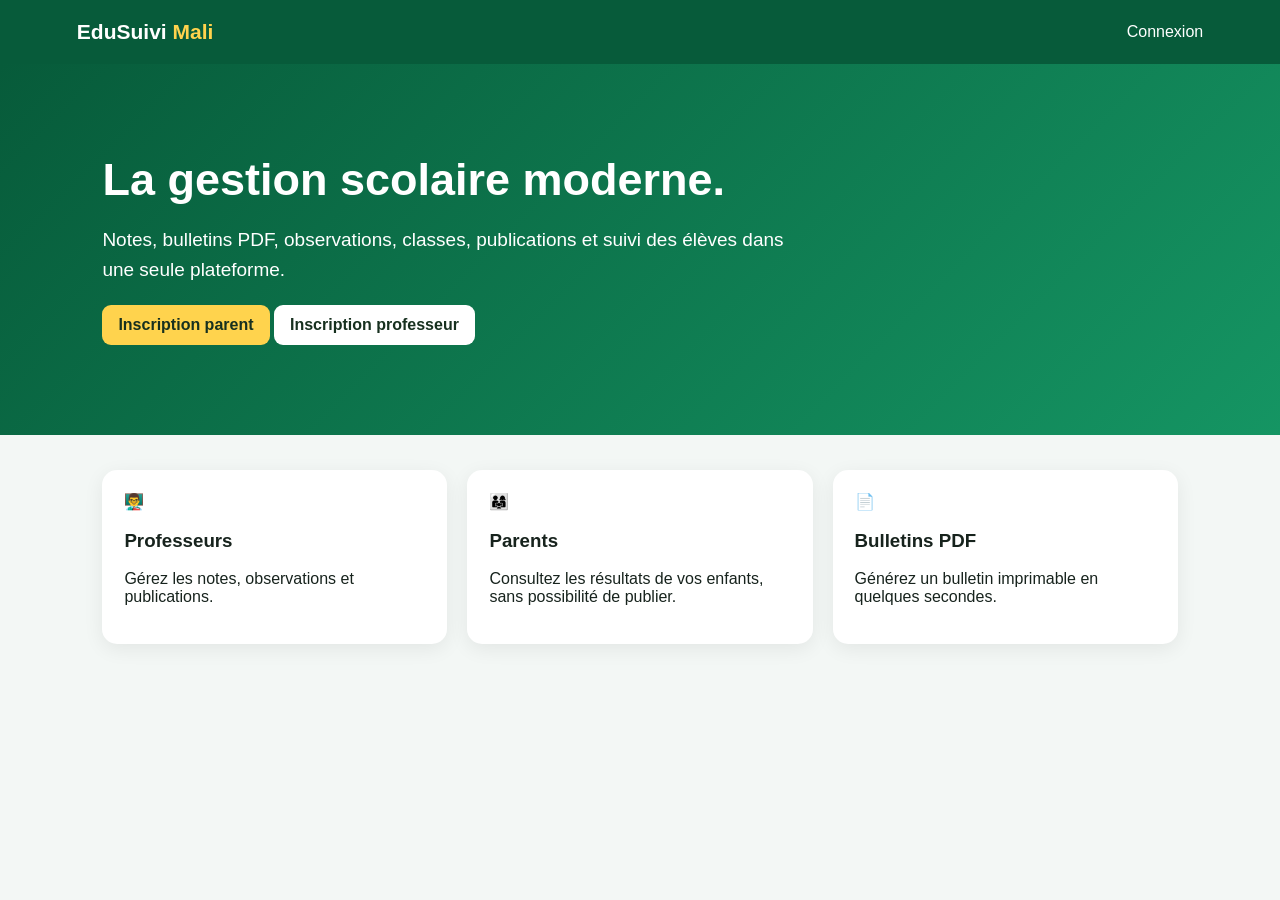
<file: templates/index.html>
<!doctype html><html lang="fr"><head><meta charset="utf-8"><meta name="viewport" content="width=device-width,initial-scale=1"><link rel="stylesheet" href="/static/style.css"><title>EduSuivi Mali</title></head><body><nav><b>EduSuivi <span>Mali</span></b><a href="/login">Connexion</a></nav><main class="hero"><h1>La gestion scolaire moderne.</h1><p>Notes, bulletins PDF, observations, classes, publications et suivi des élèves dans une seule plateforme.</p><div><a class="btn" href="/register/parent">Inscription parent</a> <a class="btn alt" href="/register/teacher">Inscription professeur</a></div></main><section class="features"><article>👨‍🏫<h3>Professeurs</h3><p>Gérez les notes, observations et publications.</p></article><article>👨‍👩‍👧<h3>Parents</h3><p>Consultez les résultats de vos enfants, sans possibilité de publier.</p></article><article>📄<h3>Bulletins PDF</h3><p>Générez un bulletin imprimable en quelques secondes.</p></article></section></body></html>
</file>
<file: static/style.css>
*{box-sizing:border-box}body{margin:0;font-family:Arial,sans-serif;background:#f3f7f5;color:#17231d}nav{height:64px;padding:0 6%;display:flex;align-items:center;gap:20px;background:#075b3a;color:#fff}nav b{font-size:21px;margin-right:auto}nav span{color:#ffd34d}nav a{color:#fff;text-decoration:none}.hero{padding:90px 8%;background:linear-gradient(135deg,#075b3a,#159563);color:#fff}.hero h1{font-size:45px;margin:0 0 15px}.hero p{font-size:19px;max-width:700px;line-height:1.6}.btn{display:inline-block;background:#0a7549;color:#fff;border:0;border-radius:9px;padding:11px 16px;text-decoration:none;font-weight:bold;cursor:pointer}.hero .btn{background:#ffd34d;color:#17301f}.hero .alt{background:#fff}.features{display:grid;grid-template-columns:repeat(3,1fr);gap:20px;padding:35px 8%}.features article,.panel,.box{background:#fff;border-radius:15px;padding:22px;box-shadow:0 5px 20px #00000012}.container{max-width:1150px;margin:30px auto;padding:0 18px}.box{max-width:430px;margin:70px auto}.box input,.panel input,.panel select,.panel textarea,.search input{width:100%;padding:11px;margin:7px 0 12px;border:1px solid #ccd7d1;border-radius:8px}.panel textarea{min-height:90px}.grid{display:grid;grid-template-columns:repeat(2,1fr);gap:18px}.item{padding:13px 0;border-bottom:1px solid #e7ece9}.item a{color:#075b3a}.search{display:flex;gap:8px;margin-bottom:20px}.search input{margin:0}.alert{padding:10px;background:#fff2c7;border-left:4px solid #d4a400}.post{border-bottom:1px solid #e5ebe7;padding:8px 0}@media(max-width:750px){.features,.grid{grid-template-columns:1fr}.hero h1{font-size:33px}nav{padding:0 4%;font-size:13px}.search{display:block}.search .btn{margin-top:5px}}
</file>
